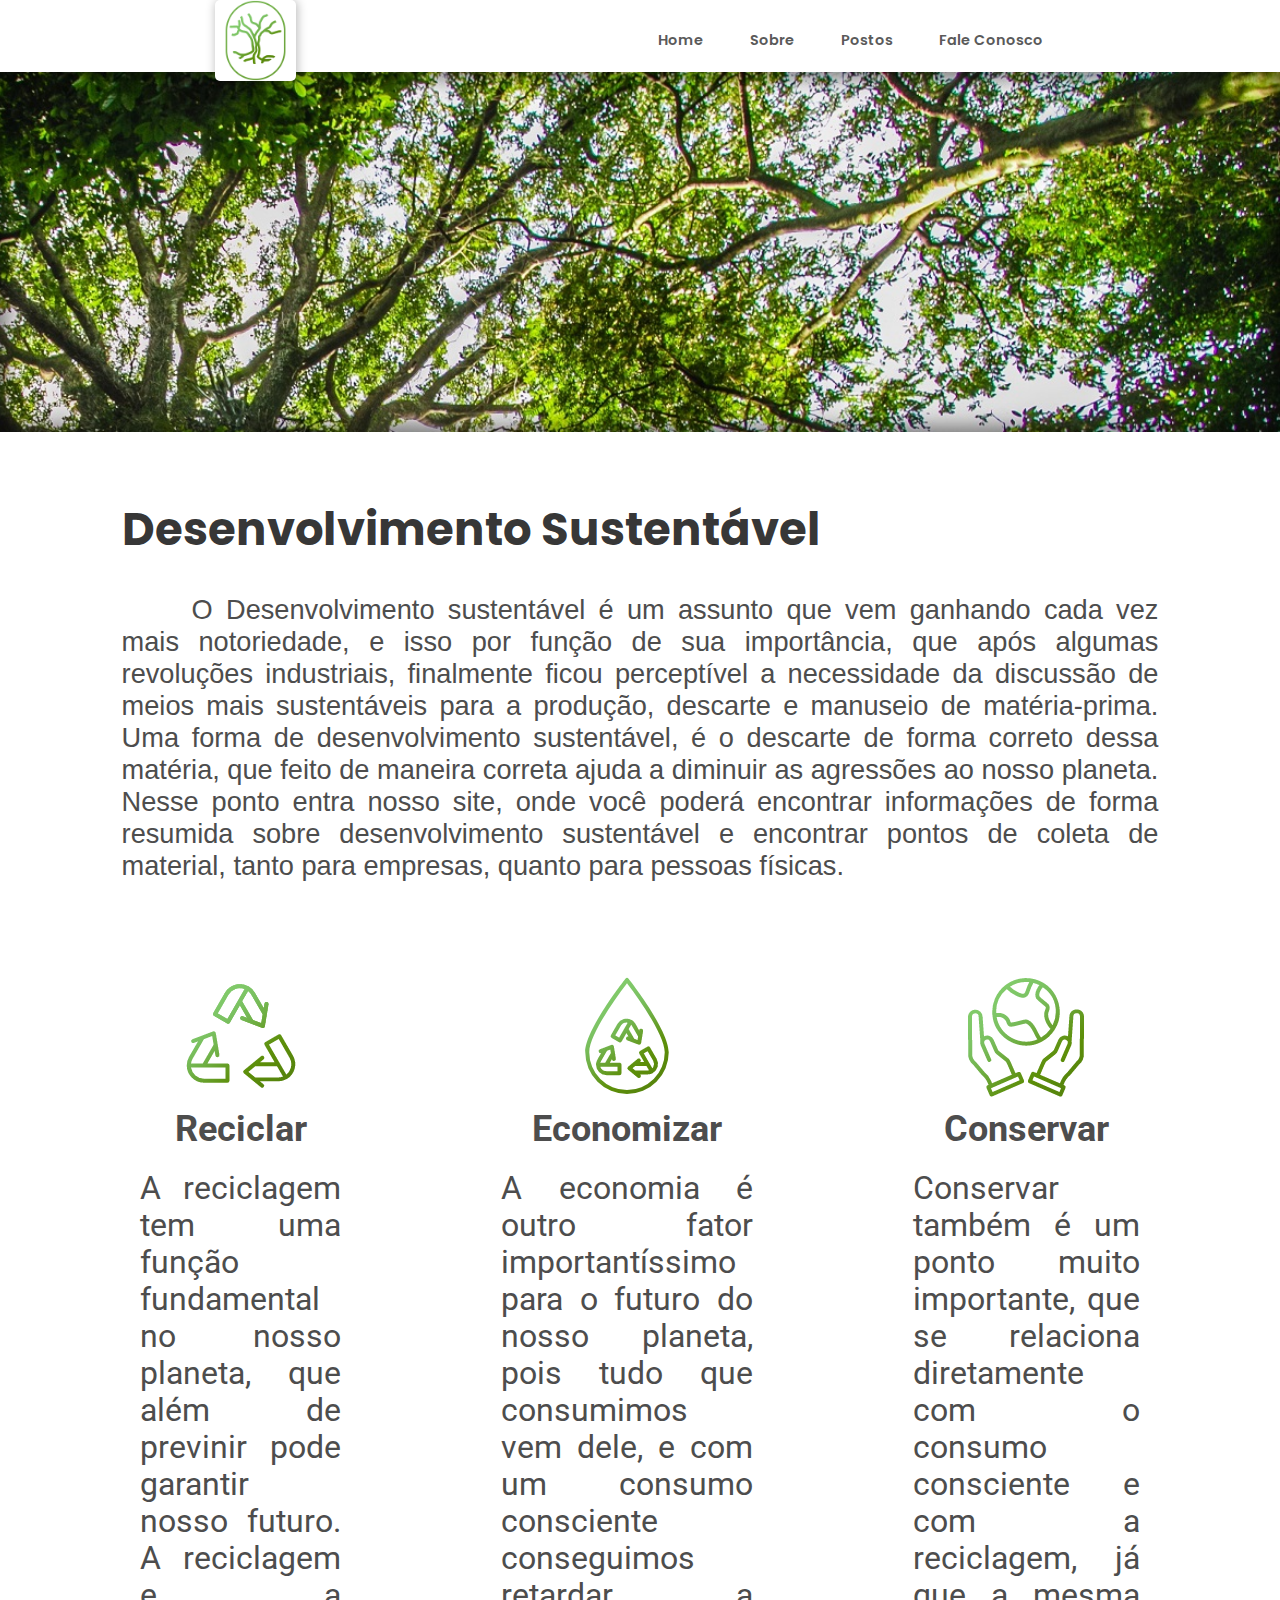
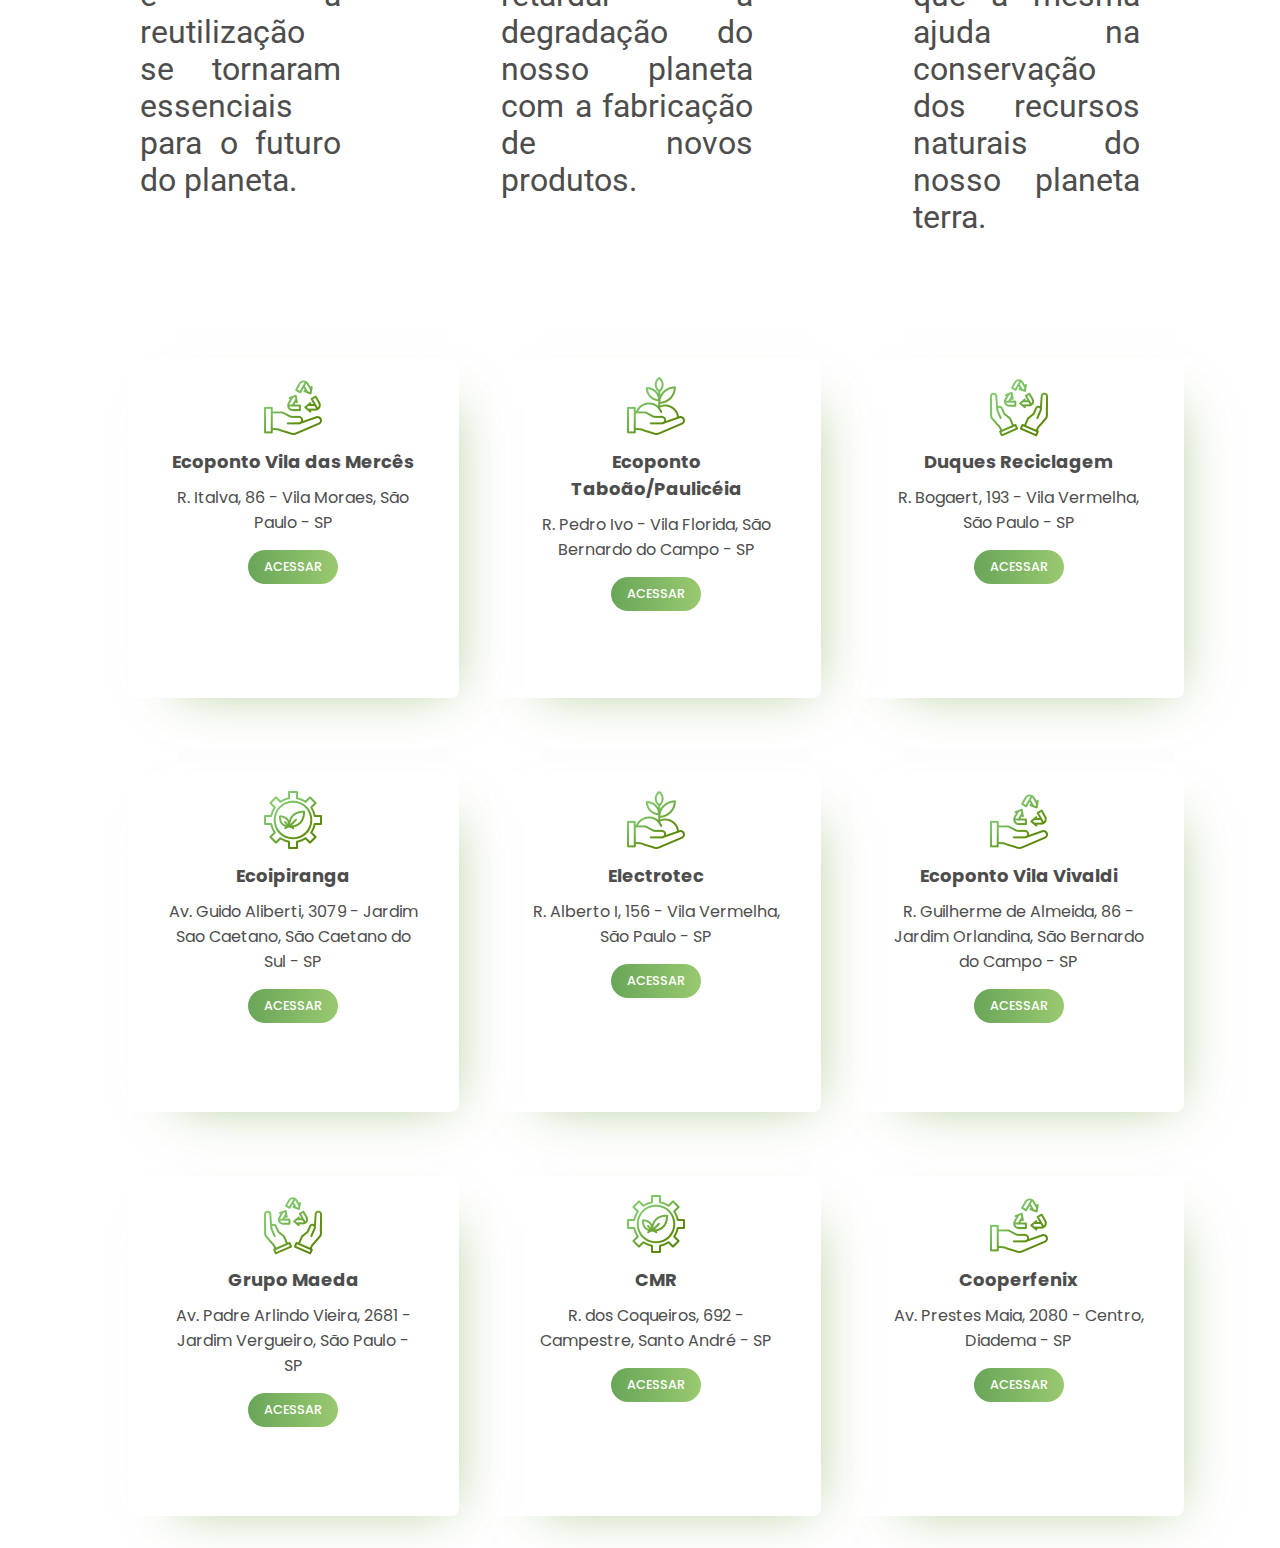
<file: Index.html>
<!DOCTYPE html>
<html lang="pt-br">
<head>
    <meta charset="UTF-8">
    <meta http-equiv="X-UA-Compatible" content="IE=edge">
    <meta name="viewport" content="width=device-width, initial-scale=1.0">
    <link rel="stylesheet" href="style.css">
    <link rel="shortcut icon" href="IMGs/favicon.ico" type="image/x-icon">
    <title>O DESENVOLVIMENTO SUSTENTÁVEL</title>
</head>
<body>
    <div>
        <header>
            <nav>
                <img src="IMGs/LogoAle.png" id="logo">
                <ul>
                    <li><a href="#logo">Home</a></li>
                    <li><a href="#at1">Sobre</a></li>
                    <li><a href="#pnt1">Postos</a></li>
                    <li><a href="Pontos_de_reciclagem/pag10.html">Fale Conosco</a></li>
                </ul>
            </nav>
        </header>
    </div>
    <div id="Header1"><!--<img src="IMGs/Header1.jpg">--></div>
    <main>
        <section id="sc1">
            <article id="at1">
                <h2>Desenvolvimento Sustentável</h2>
                <p> O Desenvolvimento sustentável é um assunto que vem ganhando cada vez mais notoriedade, e isso por função de sua importância, que após algumas revoluções industriais, finalmente ficou perceptível a necessidade da discussão de meios mais sustentáveis para a produção, descarte e manuseio de matéria-prima. Uma forma de desenvolvimento sustentável, é o descarte de forma correto dessa matéria, que feito de maneira correta ajuda a diminuir as agressões ao nosso planeta. Nesse ponto entra nosso site, onde você poderá encontrar informações de forma resumida sobre desenvolvimento sustentável e encontrar pontos de coleta de material, tanto para empresas, quanto para pessoas físicas.
                </p>
            </article>
        </section>
        
        <section>
            <div class="containder" id="cnt">
                <div class="Icons">
                    <img class="IcoIMG" src="IMGs/Icons/Interface/Recycle.png">
                    <div class="Caption">
                        <h4>Reciclar</h4>
                        <p>A reciclagem tem uma função fundamental no nosso planeta, que além de previnir pode garantir nosso futuro. A reciclagem e a reutilização se tornaram essenciais para o futuro do planeta.</p>
            
                    </div>
                </div>
                <div class="Icons">
                    <img class="IcoIMG" src="IMGs/Icons/Interface/water recycle.png">
                    <div class="Caption">
                        <h4>Economizar</h4>
                        <p>A economia é outro fator importantíssimo para o futuro do nosso planeta, pois tudo que consumimos vem dele, e com um consumo consciente conseguimos retardar a degradação do nosso planeta com a fabricação de novos produtos.</p>
            
                    </div>
                </div>
                <div class="Icons">
                    <img class="IcoIMG" src="IMGs/Icons/Interface/World hands.png">
                    <div class="Caption">
                        <h4>Conservar</h4>
                        <p>Conservar também é um ponto muito importante, que se relaciona diretamente com o consumo consciente e com a reciclagem, já que a mesma ajuda na conservação dos recursos naturais do nosso planeta terra.</p>
            
                    </div>
                </div>
            </div>
        </section>
    
        <div class="flex1" id="pnt1">
            <section class="cards">
                <section class="card btn" >
                    <div class="icon">
                        <img src="IMGs/Icons/Interface/Points.png" alt="PontoReciclagem1">
                    </div>
                    <h3>Ecoponto Vila das Mercês</h3>
                    <span>R. Italva, 86 - Vila Moraes, São Paulo - SP</span>
                    <a href="Pontos_de_reciclagem/pag1.html"><button>Acessar</button></a>
                </section>
            
                <section class="card btn">
                    <div class="icon">
                       <img src="IMGs/Icons/Interface/Points3.png" alt="PontoReciclagem2">
                    </div>
                    <h3>Ecoponto Taboão/Paulicéia</h3>
                    <span>R. Pedro Ivo - Vila Florida, São Bernardo do Campo - SP</span>
                   <a href="Pontos_de_reciclagem/pag2.html"><button>Acessar</button></a>
                </section>
            
                <section class="card btn">
                    <div class="icon">
                        <img src="IMGs/Icons/Interface/Points2.png" alt="PontoReciclagem3">
                        </div>
                        <h3>Duques Reciclagem</h3>
                        <span>R. Bogaert, 193 - Vila Vermelha, São Paulo - SP</span>
                    <a href="Pontos_de_reciclagem/pag3.html"><button>Acessar</button></a>
                </section>
            </section>
        </div>

        <div class="flex1 fx2">
            <section class="cards">
                <section class="card btn" >
                    <div class="icon">
                        <img src="IMGs/Icons/Interface/Points4.png" alt="PontoReciclagem4">
                    </div>
                    <h3>Ecoipiranga</h3>
                    <span>Av. Guido Aliberti, 3079 - Jardim Sao Caetano, São Caetano do Sul - SP</span>
                    <a href="Pontos_de_reciclagem/pag4.html"><button>Acessar</button></a>
                </section>
            
                <section class="card btn">
                    <div class="icon">
                       <img src="IMGs/Icons/Interface/Points3.png" alt="PontoReciclagem5">
                    </div>
                    <h3>Electrotec</h3>
                    <span>R. Alberto I, 156 - Vila Vermelha, São Paulo - SP</span>
                   <a href="Pontos_de_reciclagem/pag5.html"><button>Acessar</button></a>
                </section>
            
                <section class="card btn">
                    <div class="icon">
                        <img src="IMGs/Icons/Interface/Points.png" alt="PontoReciclagem6">
                        </div>
                        <h3>Ecoponto Vila Vivaldi</h3>
                        <span>R. Guilherme de Almeida, 86 - Jardim Orlandina, São Bernardo do Campo - SP</span>
                    <a href="Pontos_de_reciclagem/pag6.html"><button>Acessar</button></a>
                </section>
            </section>
        </div>

        <div class="flex1 fx3">
            <section class="cards">
                <section class="card btn" >
                    <div class="icon">
                        <img src="IMGs/Icons/Interface/Points2.png" alt="PontoReciclagem7">
                    </div>
                    <h3>Grupo Maeda</h3>
                    <span>Av. Padre Arlindo Vieira, 2681 - Jardim Vergueiro, São Paulo - SP</span>
                    <a href="Pontos_de_reciclagem/pag7.html"><button >Acessar</button></a>
                </section>
            
                <section class="card btn">
                    <div class="icon">
                       <img src="IMGs/Icons/Interface/Points4.png" alt="PontoReciclagem8">
                    </div>
                    <h3>CMR</h3>
                    <span>R. dos Coqueiros, 692 - Campestre, Santo André - SP</span>
                   <a href="Pontos_de_reciclagem/pag8.html"><button>Acessar</button></a>
                </section>
            
                <section class="card btn">
                    <div class="icon">
                        <img src="IMGs/Icons/Interface/Points.png" alt="PontoReciclagem9">
                        </div>
                        <h3>Cooperfenix</h3>
                        <span>Av. Prestes Maia, 2080 - Centro, Diadema - SP</span>
                    <a href="Pontos_de_reciclagem/pag9.html"><button>Acessar</button></a>
                </section>
            </section>
        </div>
    </main>
    
</body>
</html>
</file>
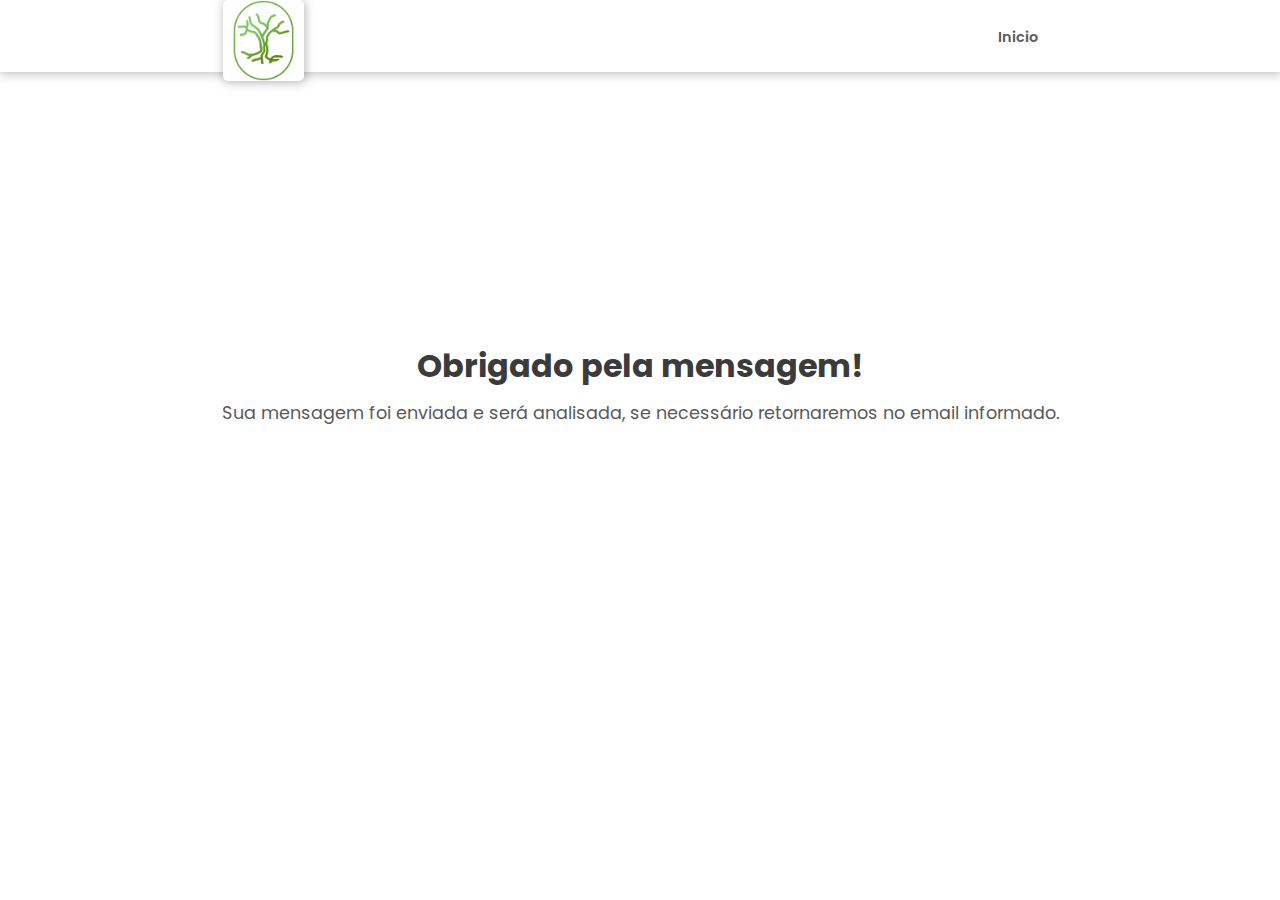
<file: Pontos_de_reciclagem/Obrigado.html>
<!DOCTYPE html>
<html lang="pt-br">
<head>
    <meta charset="UTF-8">
    <meta http-equiv="X-UA-Compatible" content="IE=edge">
    <meta name="viewport" content="width=device-width, initial-scale=1.0">
    <link rel="stylesheet" href="fcStyle.css">
    <link rel="shortcut icon" href="../IMGs/favicon.ico" type="image/x-icon">
    <title>Cooperativa Cooperfenix</title>
</head>
<body>
        <header>
            <nav>
                <a href="../Index.html"><img src="../IMGs/LogoAle.png" id="logo"></a>
                <ul>
                    <li><a href="../Index.html">Inicio</a></li>
                </ul>
            </nav>
        </header>
       <main>
           <h1 class="agradece " id="ttle">Obrigado pela mensagem!</h1>
           <p id="mnsg">Sua mensagem foi enviada e será analisada, se necessário retornaremos no email informado.</p>
          
        </main>
</body>
</html>
</file>
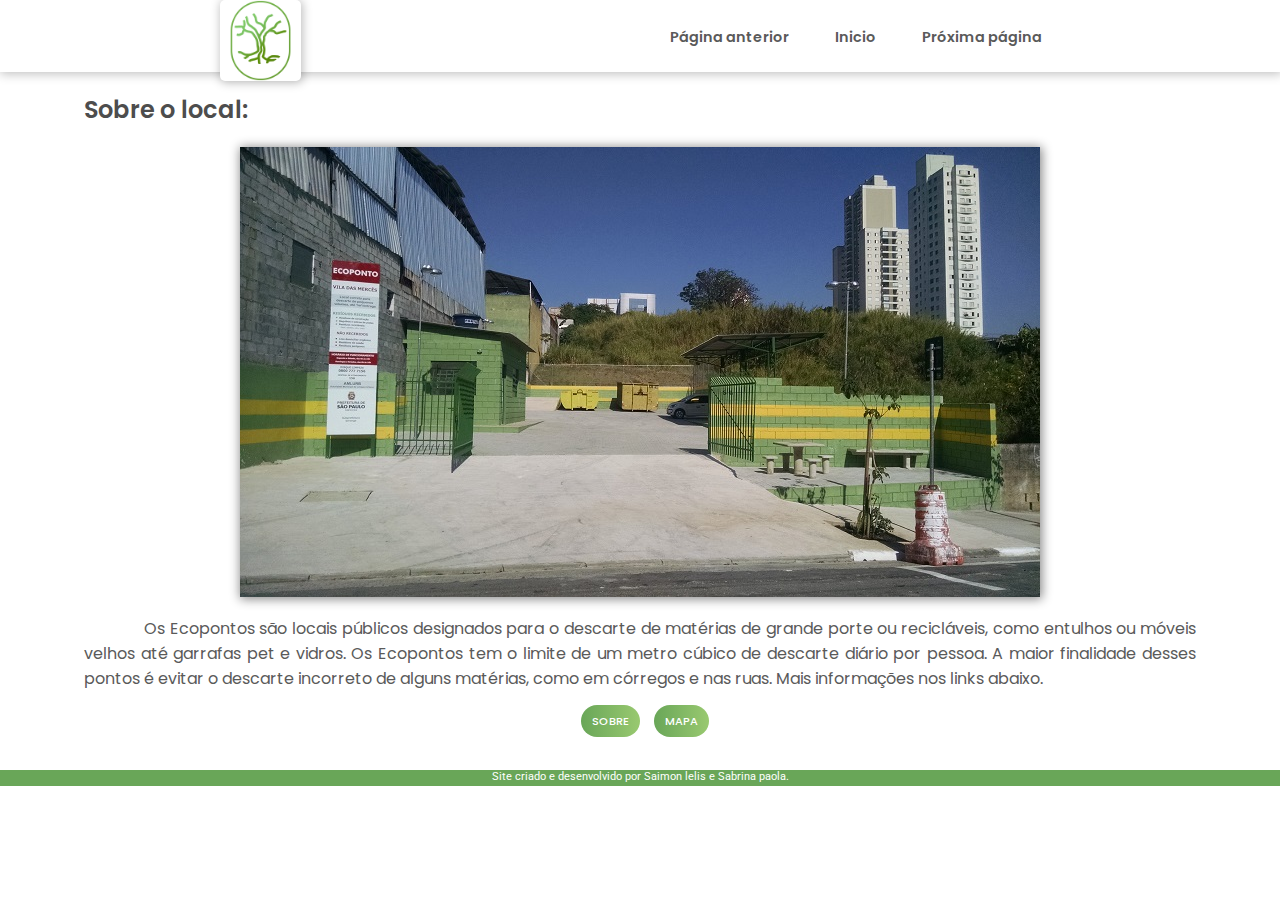
<file: Pontos_de_reciclagem/pag1.html>
<!DOCTYPE html>
<html lang="pt-br">
<head>
    <meta charset="UTF-8">
    <meta http-equiv="X-UA-Compatible" content="IE=edge">
    <meta name="viewport" content="width=device-width, initial-scale=1.0">
    <link rel="stylesheet" href="pagStyle.css">
    <link rel="shortcut icon" href="../IMGs/favicon.ico" type="image/x-icon">
    <title>Ecoponto Vila das Mercês</title>
</head>
<body>
        <header>
            <nav>
                <a href="../Index.html"><img src="../IMGs/LogoAle.png" id="logo"></a>
                <ul>
                    <li><a href="../Index.html">Página anterior</a></li>
                    <li><a href="../Index.html">Inicio</a></li>
                    <li><a href="pag2.html">Próxima página</a></li>
                </ul>
            </nav>
        </header>
       <main>
            <section class="Sc1">
                <h2 class="titulo1">Sobre o local:</h2>
                    <img src="imgns/pnt1.jpg" alt="Imagem do local">
                <article class="At1">
                    <p>
                        Os Ecopontos são locais públicos designados para o descarte de matérias de grande porte ou recicláveis, como entulhos ou móveis velhos até garrafas pet e vidros. Os Ecopontos tem o limite de um metro cúbico de descarte diário por pessoa.
                        A maior finalidade desses pontos é evitar o descarte incorreto de alguns matérias, como em córregos e nas ruas. Mais informações nos links abaixo.
                    </p>
                </article>
                    <a href="https://www.prefeitura.sp.gov.br/cidade/secretarias/spregula/limpeza_urbana/noticias/?p=203918" target="_blank">
                        <buttom class="bt1">Sobre</buttom>
                    </a>
                    <a href="https://goo.gl/maps/rfgnA3SRbrpHQpXy5" target="_blank">
                        <buttom class="bt1">Mapa</buttom>
                    </a>
            </section>
        </main>
        <footer>
            <p>Site criado e desenvolvido por Saimon lelis e Sabrina paola.</p>
        </footer>
</body>
</html>
</file>
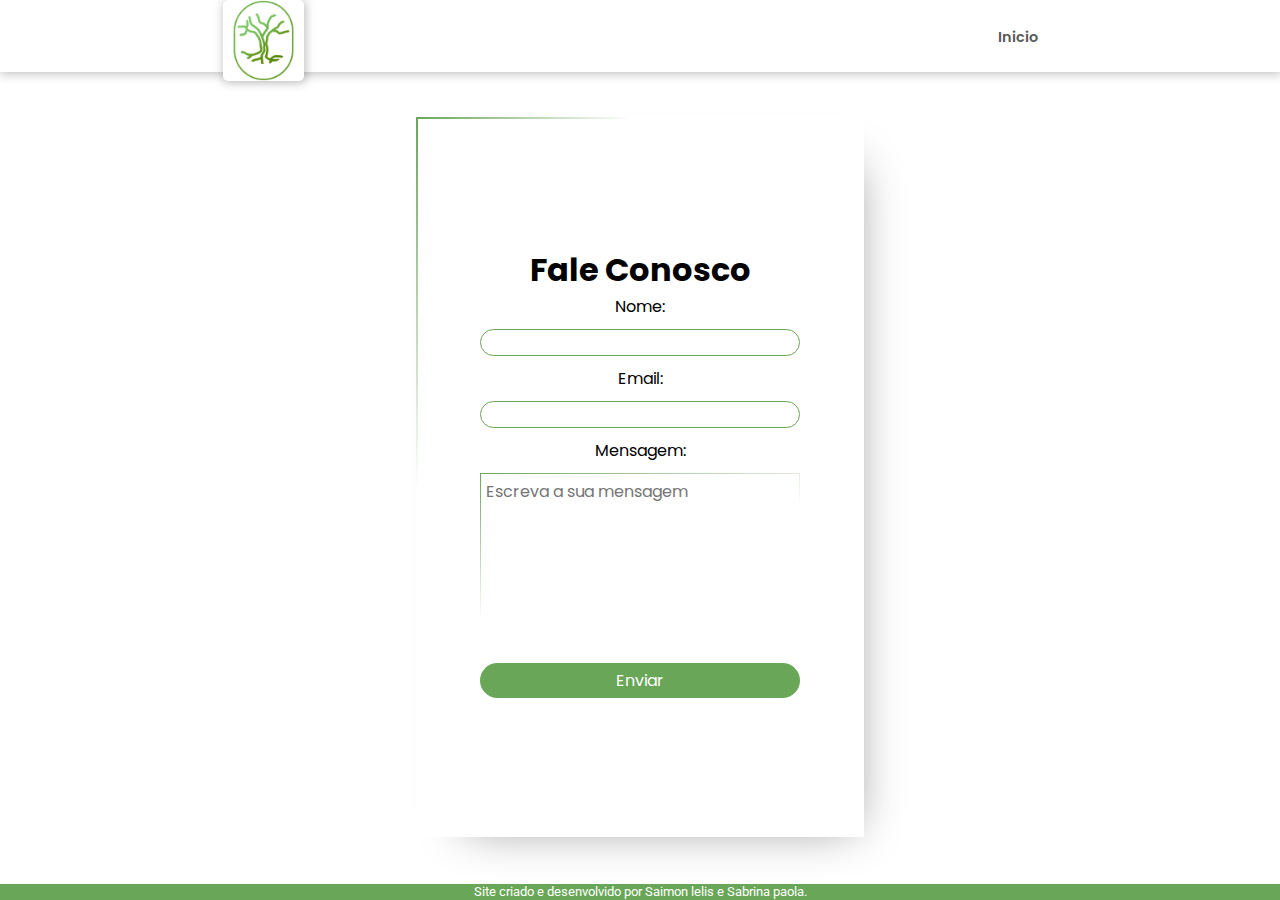
<file: Pontos_de_reciclagem/pag10.html>
<!DOCTYPE html>
<html lang="pt-br">
<head>
    <meta charset="UTF-8">
    <meta http-equiv="X-UA-Compatible" content="IE=edge">
    <meta name="viewport" content="width=device-width, initial-scale=1.0">
    <link rel="stylesheet" href="fcStyle.css">
    <link rel="shortcut icon" href="../IMGs/favicon.ico" type="image/x-icon">
    <title>Cooperativa Cooperfenix</title>
</head>
<body>
        <header>
            <nav>
                <a href="../Index.html"><img src="../IMGs/LogoAle.png" id="logo"></a>
                <ul>
                    <li><a href="../Index.html">Inicio</a></li>
                </ul>
            </nav>
        </header>
       <main>
           <div class="fc">
               <h1 class="titulo">Fale Conosco</h1>
               <form action="https://formsubmit.co/saimonlelis@gmail.com" method="POST">
                   <label for="name">Nome:</label>
                   <input type="text" name="name" required id="name" class="name">
                   <label for="email">Email:</label>
                   <input type="email" name="email" required id="email" class="email">
                   <label for="email">Mensagem:</label>
                   <textarea name="message" placeholder="Escreva a sua mensagem" required id="message"></textarea>
                   <input type="hidden" name="_captcha" value="false">
                   <button type="submit">Enviar</button>
                   <input type="hidden" name="_next" value="https://saimonlelis.github.io/aps-teste/Pontos_de_reciclagem/Obrigado.html">
                   
           </div>
           </form>
        </main>
        <footer>
            <p>Site criado e desenvolvido por Saimon lelis e Sabrina paola.</p>
        </footer>
</body>
</html>
</file>
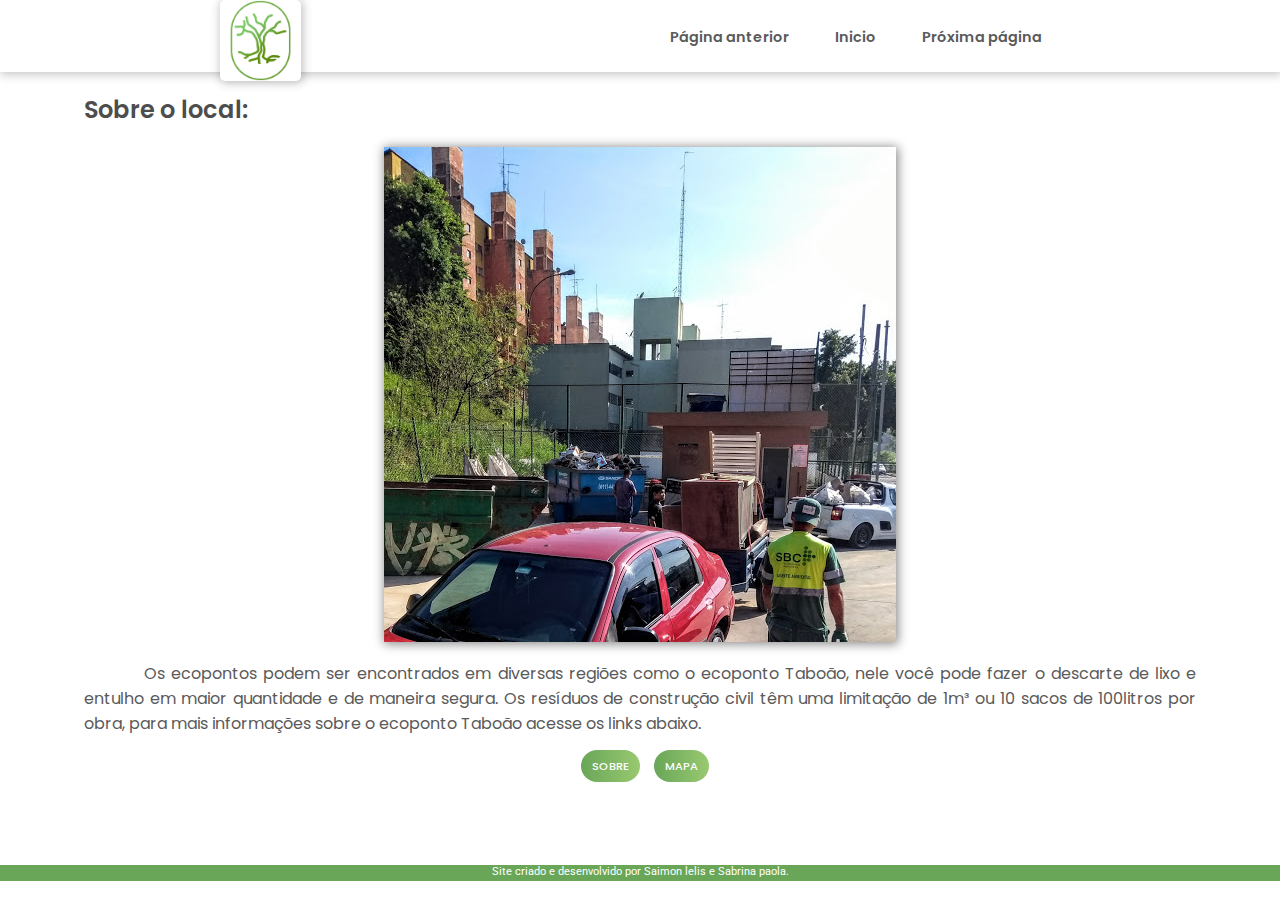
<file: Pontos_de_reciclagem/pag2.html>
<!DOCTYPE html>
<html lang="pt-br">
<head>
    <meta charset="UTF-8">
    <meta http-equiv="X-UA-Compatible" content="IE=edge">
    <meta name="viewport" content="width=device-width, initial-scale=1.0">
    <link rel="stylesheet" href="pagStyle.css">
    <link rel="shortcut icon" href="../IMGs/favicon.ico" type="image/x-icon">
    <title>Ecoponto Taboão/Paulicéia</title>
</head>
<body>
        <header>
            <nav>
                <a href="../Index.html"><img src="../IMGs/LogoAle.png" id="logo"></a>
                <ul>
                    <li><a href="pag1.html">Página anterior</a></li>
                    <li><a href="../Index.html">Inicio</a></li>
                    <li><a href="pag3.html">Próxima página</a></li>
                </ul>
            </nav>
        </header>
       <main>
            <section class="Sc1">
                <h2 class="titulo1">Sobre o local:</h2>
                    <img src="imgns/pnt2.jpg" alt="Imagem do local">
                <article class="At1">
                    <p>
                        Os ecopontos podem ser encontrados em diversas regiões como o ecoponto Taboão, nele você pode fazer o descarte de lixo e entulho em maior quantidade e de maneira segura.
                        Os resíduos de construção civil têm uma limitação de 1m³ ou 10 sacos de 100litros por obra, para mais informações sobre o ecoponto Taboão acesse os links abaixo.

                    </p>
                </article>
                    <a href="https://www.saobernardo.sp.gov.br/ecopontos-rcd" target="_blank">
                        <buttom class="bt1">Sobre</buttom>
                    </a>
                    <a href="https://goo.gl/maps/66D19PKPHCA2o6hT6" target="_blank">
                        <buttom class="bt1">Mapa</buttom>
                    </a>
            </section>
        </main>
        <div class="foot">
            <footer>
                <p>Site criado e desenvolvido por Saimon lelis e Sabrina paola.</p>
            </footer>
            </body>
        </div>
</html>
</file>
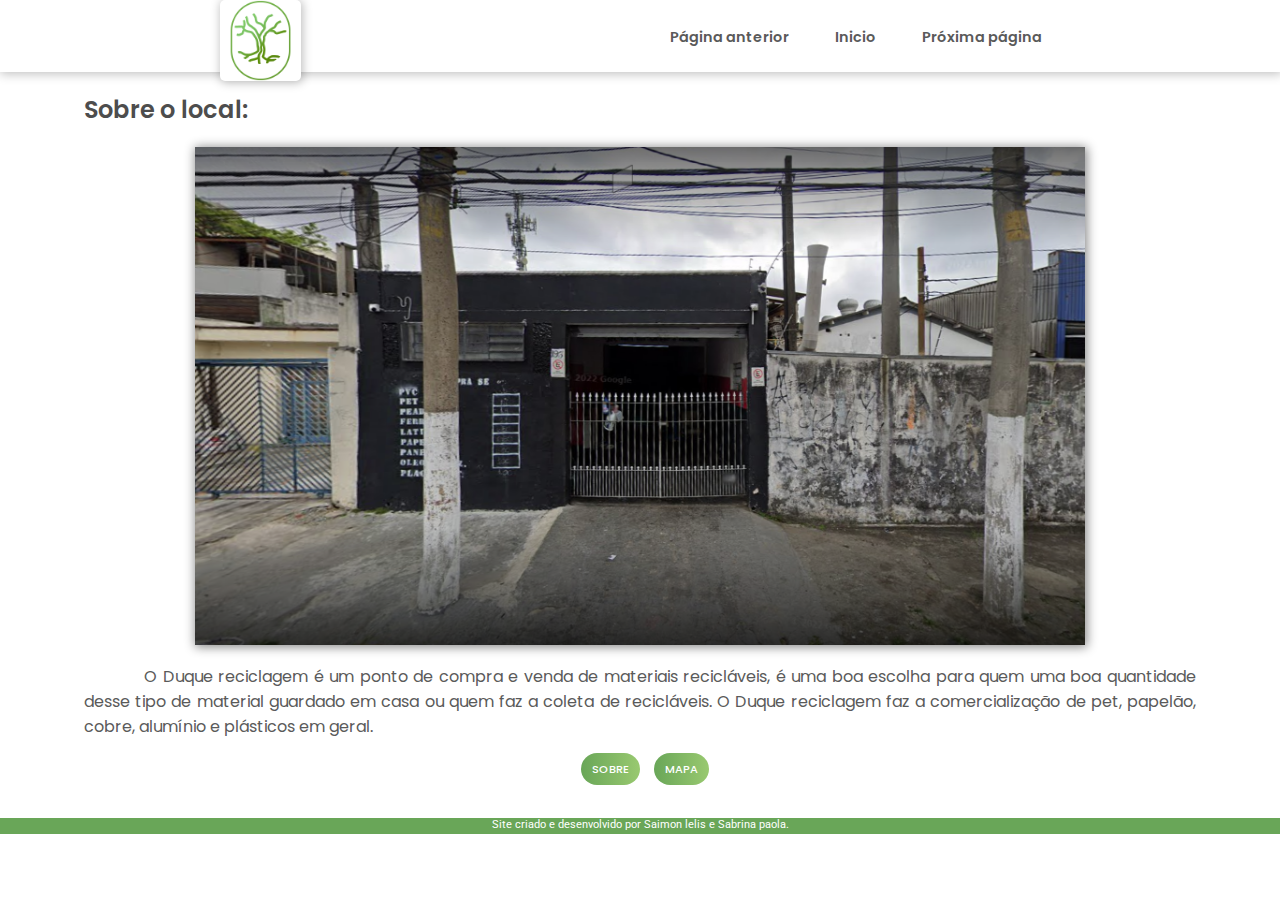
<file: Pontos_de_reciclagem/pag3.html>
<!DOCTYPE html>
<html lang="pt-br">
<head>
    <meta charset="UTF-8">
    <meta http-equiv="X-UA-Compatible" content="IE=edge">
    <meta name="viewport" content="width=device-width, initial-scale=1.0">
    <link rel="stylesheet" href="pagStyle.css">
    <link rel="shortcut icon" href="../IMGs/favicon.ico" type="image/x-icon">
    <title>Duques Reciclagem</title>
</head>
<body>
        <header>
            <nav>
                <a href="../Index.html"><img src="../IMGs/LogoAle.png" id="logo"></a>
                <ul>
                    <li><a href="pag2.html">Página anterior</a></li>
                    <li><a href="../Index.html">Inicio</a></li>
                    <li><a href="pag4.html">Próxima página</a></li>
                </ul>
            </nav>
        </header>
       <main>
            <section class="Sc1">
                <h2 class="titulo1">Sobre o local:</h2>
                    <img src="imgns/pnt3.PNG" alt="Imagem do local">
                <article class="At1">
                    <p>
                        O Duque reciclagem é um ponto de compra e venda de materiais recicláveis, é uma boa escolha para quem uma boa quantidade desse tipo de material guardado em casa ou quem faz a coleta de recicláveis. O Duque reciclagem faz a comercialização de pet, papelão, cobre, alumínio e plásticos em geral.
                    </p>
                </article>
                    <a href="https://www.instagram.com/duquesreciclagem/" target="_blank">
                        <buttom class="bt1">Sobre</buttom>
                    </a>
                    <a href="https://goo.gl/maps/L6QSpojCTm7nnkoi7" target="_blank">
                        <buttom class="bt1">Mapa</buttom>
                    </a>
            </section>
        </main>
        <footer>
            <p>Site criado e desenvolvido por Saimon lelis e Sabrina paola.</p>
        </footer>
</body>
</html>
</file>
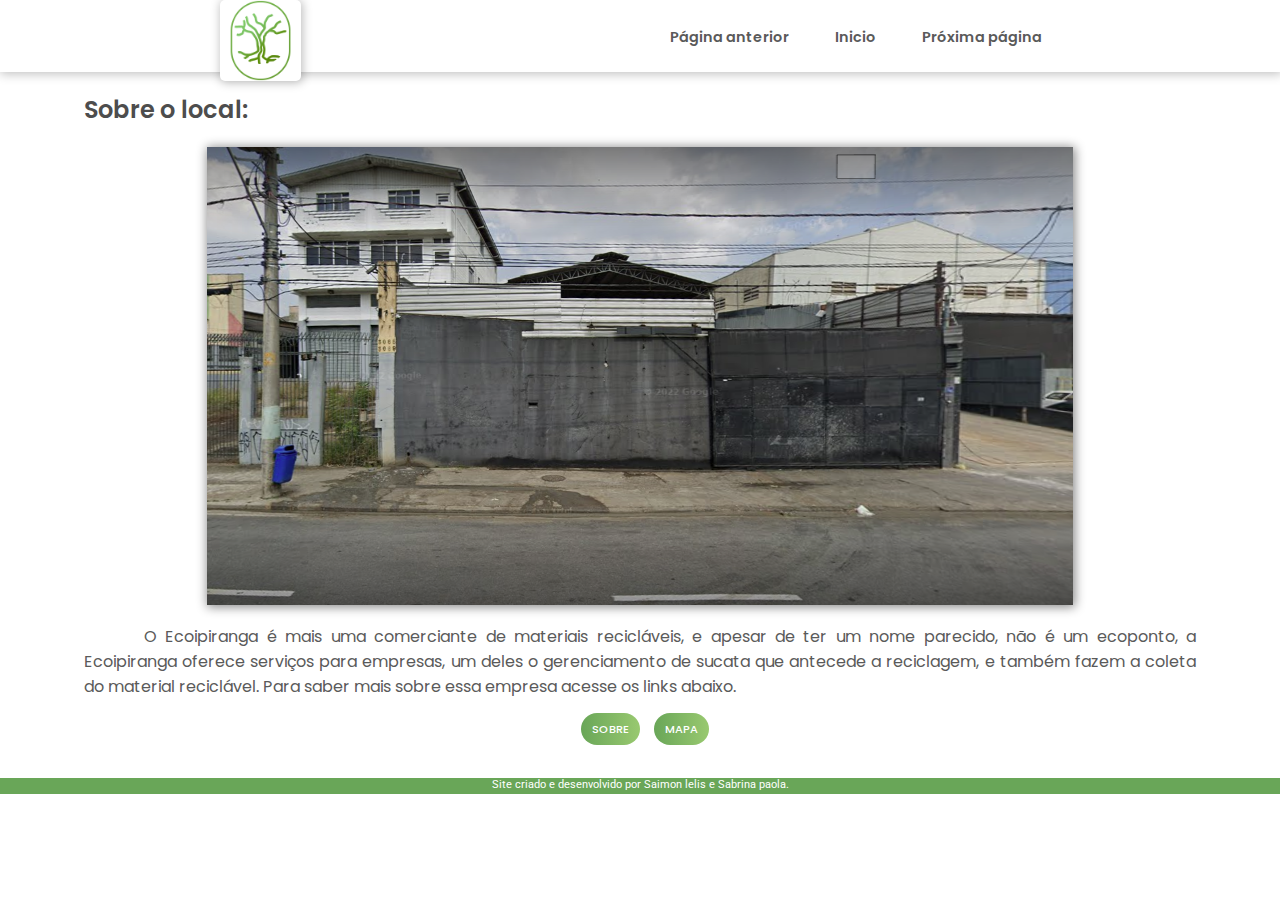
<file: Pontos_de_reciclagem/pag4.html>
<!DOCTYPE html>
<html lang="pt-br">
<head>
    <meta charset="UTF-8">
    <meta http-equiv="X-UA-Compatible" content="IE=edge">
    <meta name="viewport" content="width=device-width, initial-scale=1.0">
    <link rel="stylesheet" href="pagStyle.css">
    <link rel="shortcut icon" href="../IMGs/favicon.ico" type="image/x-icon">
    <title>Ecoipiranga</title>
</head>
<body>
        <header>
            <nav>
                <a href="../Index.html"><img src="../IMGs/LogoAle.png" id="logo"></a>
                <ul>
                    <li><a href="pag3.html">Página anterior</a></li>
                    <li><a href="../Index.html">Inicio</a></li>
                    <li><a href="pag5.html">Próxima página</a></li>
                </ul>
            </nav>
        </header>
       <main>
            <section class="Sc1">
                <h2 class="titulo1">Sobre o local:</h2>
                    <img src="imgns/pnt4.PNG" alt="Imagem do local">
                <article class="At1">
                    <p>
                        O Ecoipiranga é mais uma comerciante de materiais recicláveis, e apesar de ter um nome parecido, não é um ecoponto, a Ecoipiranga oferece serviços para empresas, um deles o gerenciamento de sucata que antecede a reciclagem, e também fazem a coleta do material reciclável. Para saber mais sobre essa empresa acesse os links abaixo.
                    </p>
                </article>
                    <a href="https://ecoipiranga.com.br" target="_blank">
                        <buttom class="bt1">Sobre</buttom>
                    </a>
                    <a href="https://goo.gl/maps/3MjmoqxfFTR97Vd9A" target="_blank">
                        <buttom class="bt1">Mapa</buttom>
                    </a>
            </section>
        </main>
        <footer>
            <p>Site criado e desenvolvido por Saimon lelis e Sabrina paola.</p>
        </footer>
</body>
</html>
</file>
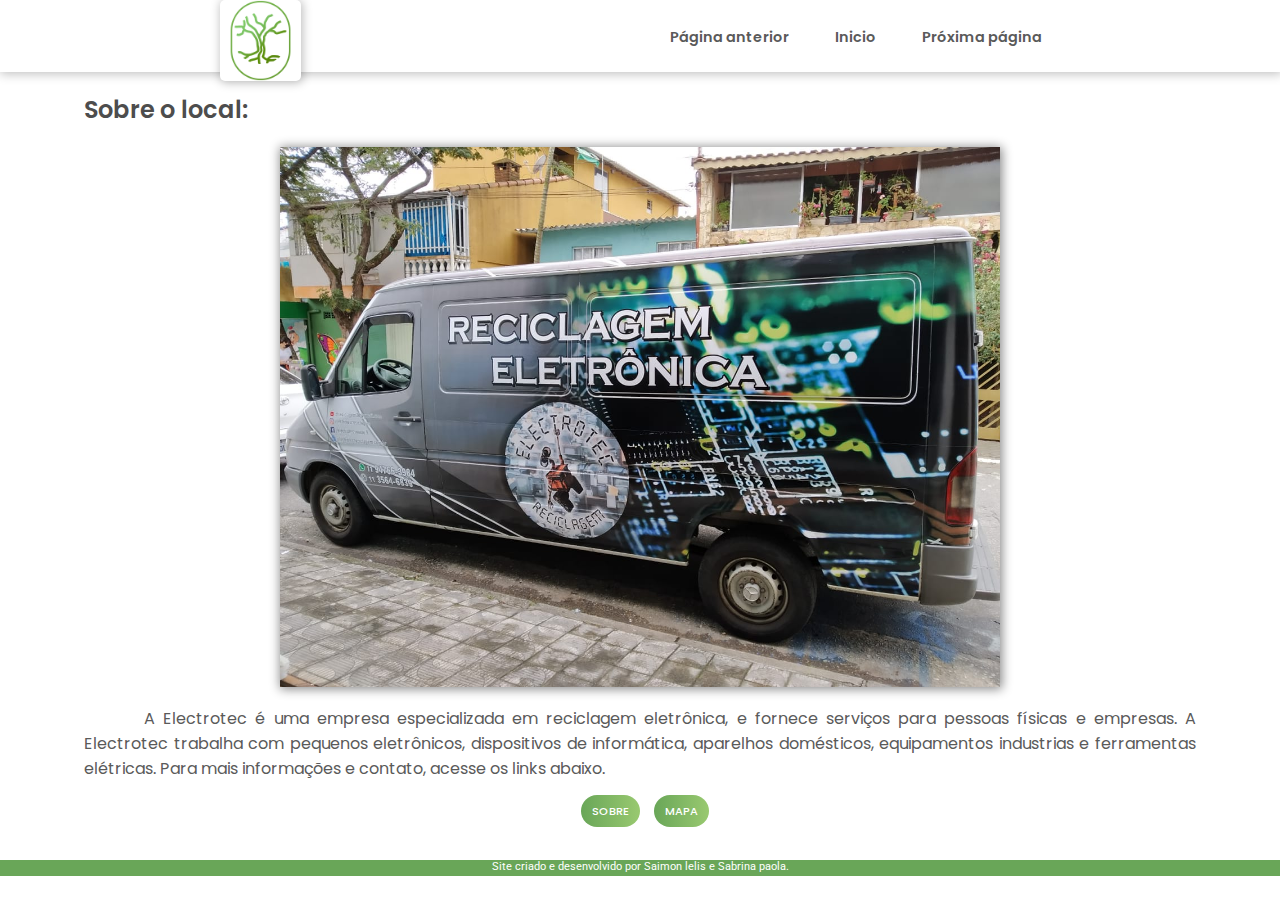
<file: Pontos_de_reciclagem/pag5.html>
<!DOCTYPE html>
<html lang="pt-br">
<head>
    <meta charset="UTF-8">
    <meta http-equiv="X-UA-Compatible" content="IE=edge">
    <meta name="viewport" content="width=device-width, initial-scale=1.0">
    <link rel="stylesheet" href="pagStyle.css">
    <link rel="shortcut icon" href="../IMGs/favicon.ico" type="image/x-icon">
    <title>Electrotec</title>
</head>
<body>
        <header>
            <nav>
                <a href="../Index.html"><img src="../IMGs/LogoAle.png" id="logo"></a>
                <ul>
                    <li><a href="pag4.html">Página anterior</a></li>
                    <li><a href="../Index.html">Inicio</a></li>
                    <li><a href="pag6.html">Próxima página</a></li>
                </ul>
            </nav>
        </header>
       <main>
            <section class="Sc1">
                <h2 class="titulo1">Sobre o local:</h2>
                    <img src="imgns/pnt5.jpeg" alt="Imagem do local">
                <article class="At1">
                    <p>
                        A Electrotec é uma empresa especializada em reciclagem eletrônica, e fornece serviços para pessoas físicas e empresas. A Electrotec trabalha com pequenos eletrônicos, dispositivos de informática, aparelhos domésticos, equipamentos industrias e ferramentas elétricas. Para mais informações e contato, acesse os links abaixo.
                    </p>
                </article>
                    <a href="https://electrotecreciclagem.com.br" target="_blank">
                        <buttom class="bt1">Sobre</buttom>
                    </a>
                    <a href="https://goo.gl/maps/QcDz63b7fULDsbpz7" target="_blank">
                        <buttom class="bt1">Mapa</buttom>
                    </a>
            </section>
        </main>
        <footer>
            <p>Site criado e desenvolvido por Saimon lelis e Sabrina paola.</p>
        </footer>
</body>
</html>
</file>
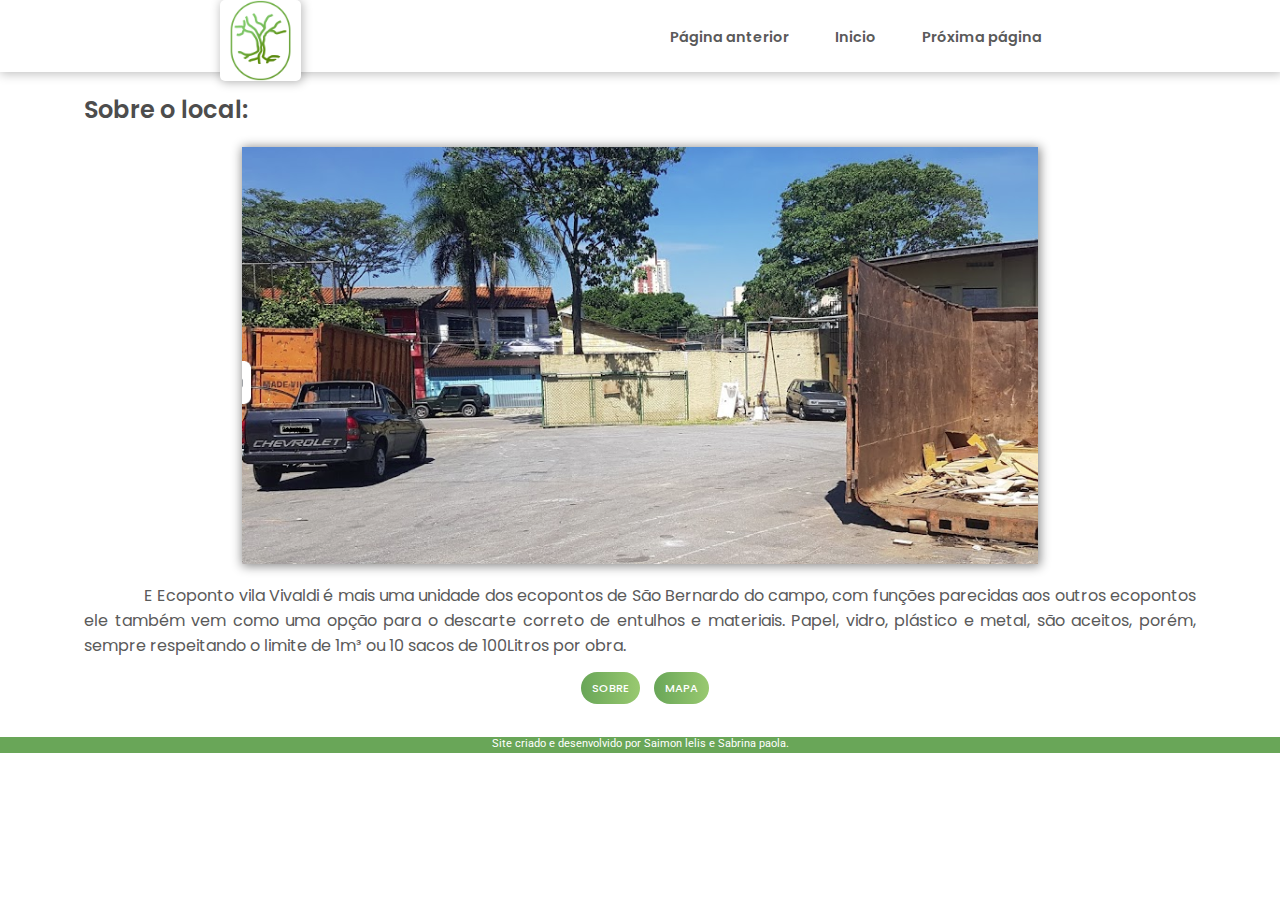
<file: Pontos_de_reciclagem/pag6.html>
<!DOCTYPE html>
<html lang="pt-br">
<head>
    <meta charset="UTF-8">
    <meta http-equiv="X-UA-Compatible" content="IE=edge">
    <meta name="viewport" content="width=device-width, initial-scale=1.0">
    <link rel="stylesheet" href="pagStyle.css">
    <link rel="shortcut icon" href="../IMGs/favicon.ico" type="image/x-icon">
    <title>Ecoponto Vila Vivaldi</title>
</head>
<body>
        <header>
            <nav>
                <a href="../Index.html"><img src="../IMGs/LogoAle.png" id="logo"></a>
                <ul>
                    <li><a href="pag5.html">Página anterior</a></li>
                    <li><a href="../Index.html">Inicio</a></li>
                    <li><a href="pag7.html">Próxima página</a></li>
                </ul>
            </nav>
        </header>
       <main>
            <section class="Sc1">
                <h2 class="titulo1">Sobre o local:</h2>
                    <img src="imgns/pnt6.PNG" alt="Imagem do local">
                <article class="At1">
                    <p>
                        E Ecoponto vila Vivaldi é mais uma unidade dos ecopontos de São Bernardo do campo, com funções parecidas aos outros ecopontos ele também vem como uma opção para o descarte correto de entulhos e materiais. Papel, vidro, plástico e metal, são aceitos, porém, sempre respeitando o limite de 1m³ ou 10 sacos de 100Litros por obra.
                    </p>
                </article>
                    <a href="https://www.saobernardo.sp.gov.br/web/sbc/ecopontos-rcd" target="_blank">
                        <buttom class="bt1">Sobre</buttom>
                    </a>
                    <a href="https://goo.gl/maps/8X4sLE4wa9NjQMfY8" target="_blank">
                        <buttom class="bt1">Mapa</buttom>
                    </a>
            </section>
        </main>
        <footer>
            <p>Site criado e desenvolvido por Saimon lelis e Sabrina paola.</p>
        </footer>
</body>
</html>
</file>
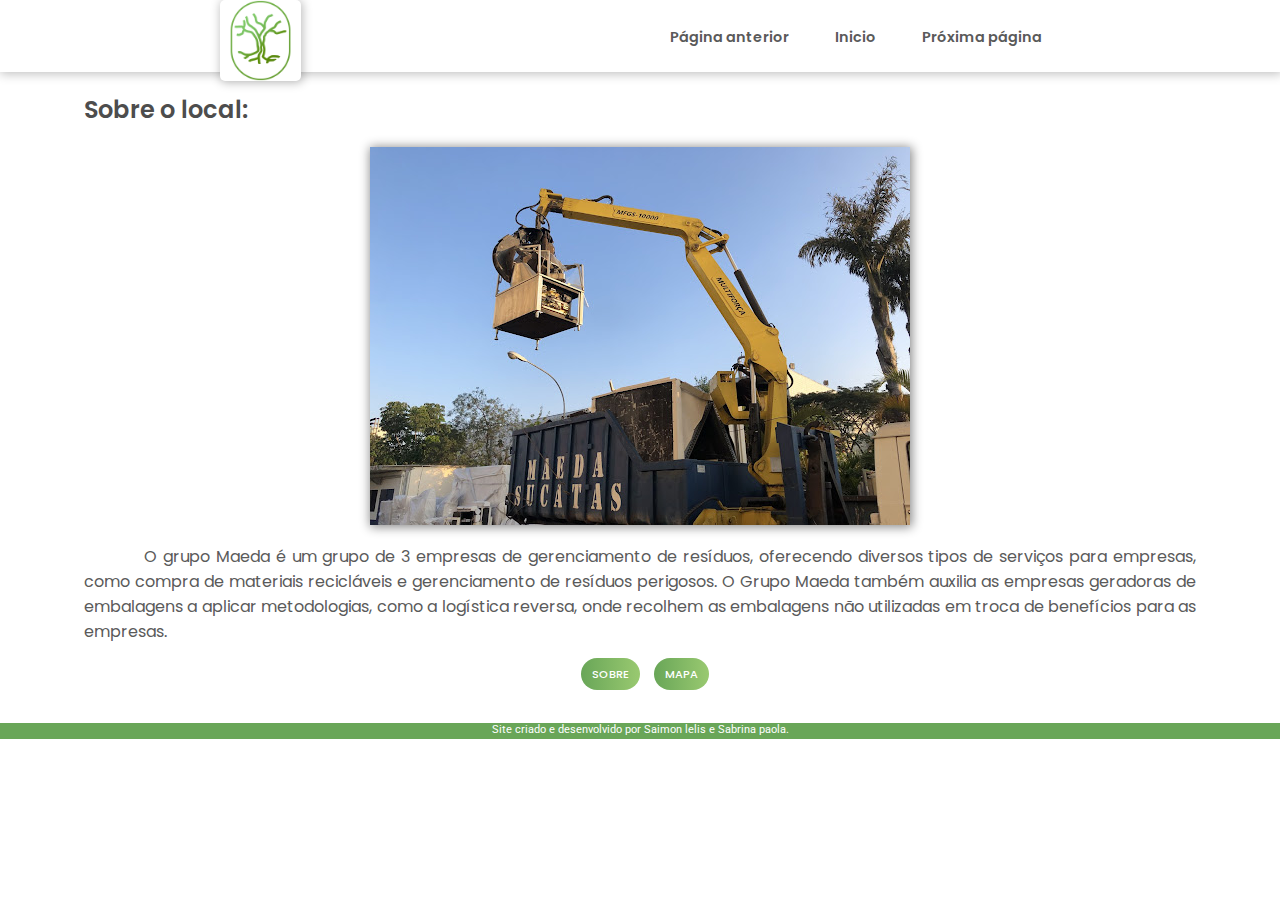
<file: Pontos_de_reciclagem/pag7.html>
<!DOCTYPE html>
<html lang="pt-br">
<head>
    <meta charset="UTF-8">
    <meta http-equiv="X-UA-Compatible" content="IE=edge">
    <meta name="viewport" content="width=device-width, initial-scale=1.0">
    <link rel="stylesheet" href="pagStyle.css">
    <link rel="shortcut icon" href="../IMGs/favicon.ico" type="image/x-icon">
    <title>Grupo Maeda</title>
</head>
<body>
        <header>
            <nav>
                <a href="../Index.html"><img src="../IMGs/LogoAle.png" id="logo"></a>
                <ul>
                    <li><a href="pag6.html">Página anterior</a></li>
                    <li><a href="../Index.html">Inicio</a></li>
                    <li><a href="pag8.html">Próxima página</a></li>
                </ul>
            </nav>
        </header>
       <main>
            <section class="Sc1">
                <h2 class="titulo1">Sobre o local:</h2>
                    <img src="imgns/pnt7.jpeg" alt="Imagem do local">
                <article class="At1">
                    <p>
                        O grupo Maeda é um grupo de 3 empresas de gerenciamento de resíduos, oferecendo diversos tipos de serviços para empresas, como compra de materiais recicláveis e gerenciamento de resíduos perigosos. O Grupo Maeda também auxilia as empresas geradoras de embalagens a aplicar metodologias, como a logística reversa, onde recolhem as embalagens não utilizadas em troca de benefícios para as empresas.
                    </p>
                </article>
                    <a href="https://www.grupomaedarecicla.com.br" target="_blank">
                        <buttom class="bt1">Sobre</buttom>
                    </a>
                    <a href="https://goo.gl/maps/TNMRcU2jo6hyVBV79" target="_blank">
                        <buttom class="bt1">Mapa</buttom>
                    </a>
            </section>
        </main>
        <footer>
            <p>Site criado e desenvolvido por Saimon lelis e Sabrina paola.</p>
        </footer>
</body>
</html>
</file>
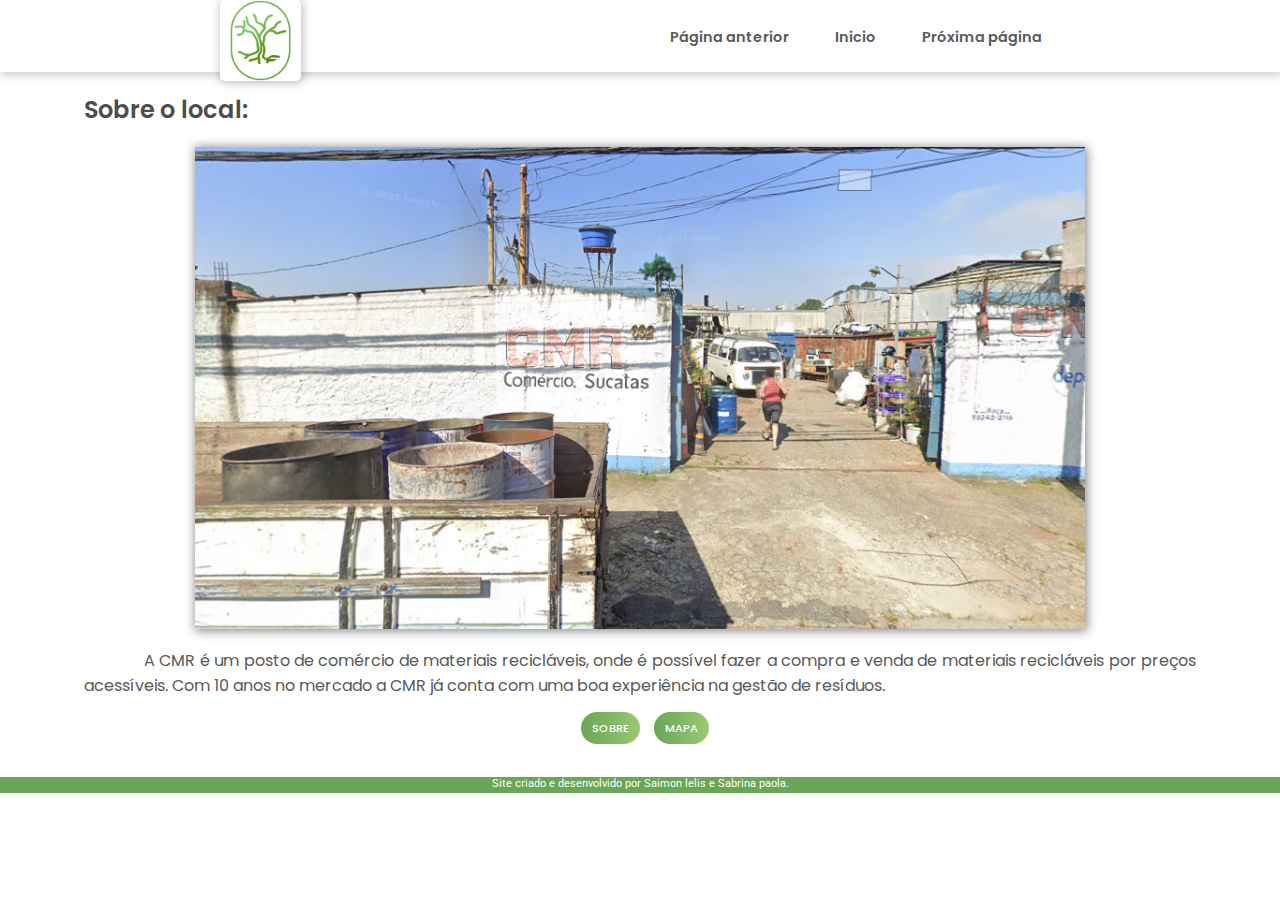
<file: Pontos_de_reciclagem/pag8.html>
<!DOCTYPE html>
<html lang="pt-br">
<head>
    <meta charset="UTF-8">
    <meta http-equiv="X-UA-Compatible" content="IE=edge">
    <meta name="viewport" content="width=device-width, initial-scale=1.0">
    <link rel="stylesheet" href="pagStyle.css">
    <link rel="shortcut icon" href="../IMGs/favicon.ico" type="image/x-icon">
    <title>CMR-Reciclagem</title>
</head>
<body>
        <header>
            <nav>
                <a href="../Index.html"><img src="../IMGs/LogoAle.png" id="logo"></a>
                <ul>
                    <li><a href="pag7.html">Página anterior</a></li>
                    <li><a href="../Index.html">Inicio</a></li>
                    <li><a href="pag9.html">Próxima página</a></li>
                </ul>
            </nav>
        </header>
       <main>
            <section class="Sc1">
                <h2 class="titulo1">Sobre o local:</h2>
                    <img src="imgns/pnt8.PNG" alt="Imagem do local">
                <article class="At1">
                    <p>
                        A CMR é um posto de comércio de materiais recicláveis, onde é possível fazer a compra e venda de materiais recicláveis por preços acessíveis. Com 10 anos no mercado a CMR já conta com uma boa experiência na gestão de resíduos. 
                    </p>
                </article>
                    <a href="https://www.facebook.com/cmrreciclagem" target="_blank">
                        <buttom class="bt1">Sobre</buttom>
                    </a>
                    <a href="https://g.page/cmrreciclagem?share" target="_blank">
                        <buttom class="bt1">Mapa</buttom>
                    </a>
            </section>
        </main>
        <footer>
            <p>Site criado e desenvolvido por Saimon lelis e Sabrina paola.</p>
        </footer>
</body>
</html>
</file>
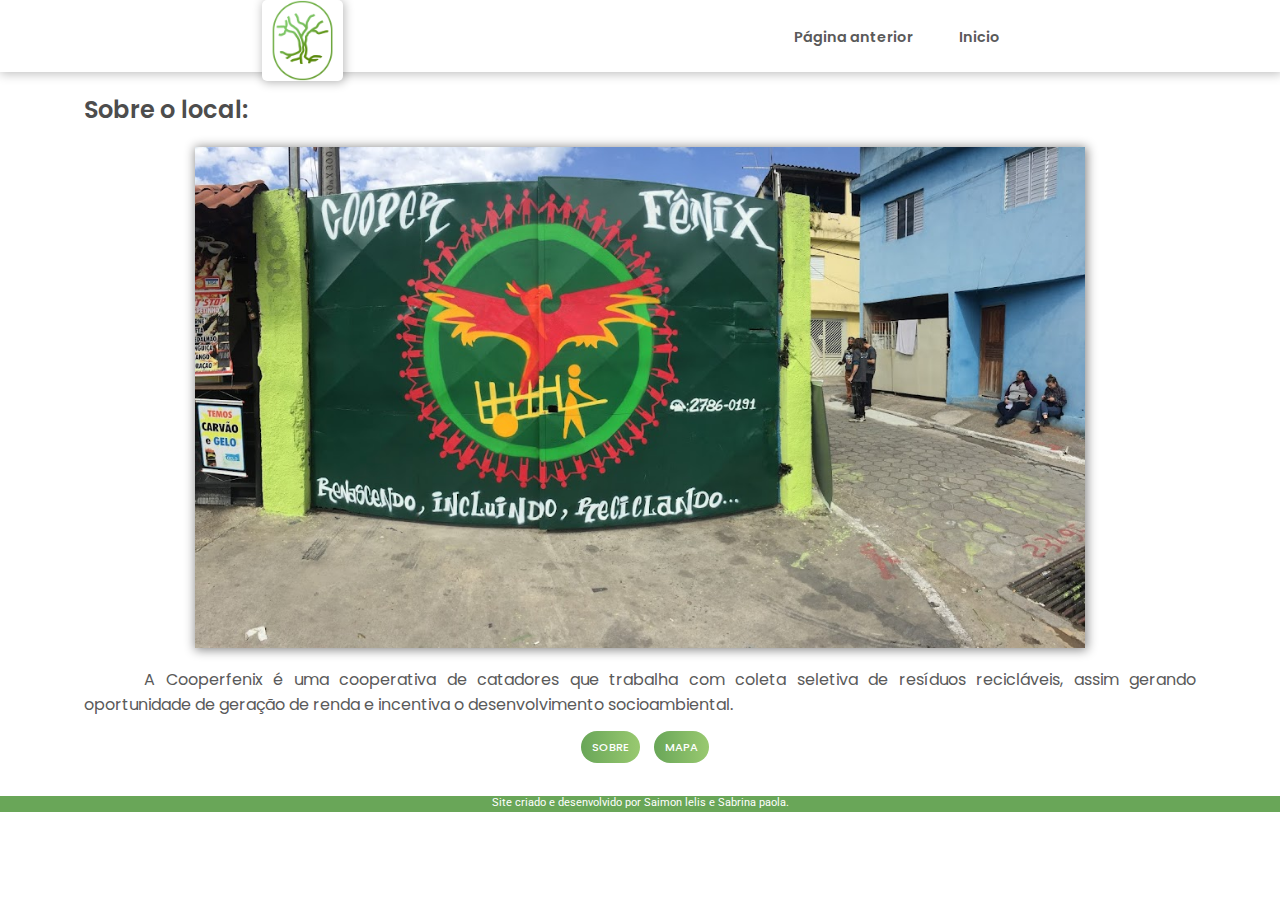
<file: Pontos_de_reciclagem/pag9.html>
<!DOCTYPE html>
<html lang="pt-br">
<head>
    <meta charset="UTF-8">
    <meta http-equiv="X-UA-Compatible" content="IE=edge">
    <meta name="viewport" content="width=device-width, initial-scale=1.0">
    <link rel="stylesheet" href="pagStyle.css">
    <link rel="shortcut icon" href="../IMGs/favicon.ico" type="image/x-icon">
    <title>Cooperativa Cooperfenix</title>
</head>
<body>
        <header>
            <nav>
                <a href="../Index.html"><img src="../IMGs/LogoAle.png" id="logo"></a>
                <ul>
                    <li><a href="pag8.html">Página anterior</a></li>
                    <li><a href="../Index.html">Inicio</a></li>
                </ul>
            </nav>
        </header>
       <main>
            <section class="Sc1">
                <h2 class="titulo1">Sobre o local:</h2>
                    <img src="imgns/pnt9.jpg" alt="Imagem do local">
                <article class="At1">
                    <p>
                        A Cooperfenix é uma cooperativa de catadores que trabalha com coleta seletiva de resíduos recicláveis, assim gerando oportunidade de geração de renda e incentiva o desenvolvimento socioambiental.
                    </p>
                </article>
                    <a href="https://cooperativa-cooperfenix.business.site" target="_blank">
                        <buttom class="bt1">Sobre</buttom>
                    </a>
                    <a href="https://goo.gl/maps/HjqYreoKCNLqqaTj6" target="_blank">
                        <buttom class="bt1">Mapa</buttom>
                    </a>
            </section>
        </main>
        <footer>
            <p>Site criado e desenvolvido por Saimon lelis e Sabrina paola.</p>
        </footer>
</body>
</html>
</file>
<file: style.css>
@charset "UTF-8";

@import url('https://fonts.googleapis.com/css2?family=Roboto&display=swap');

@import url('https://fonts.googleapis.com/css2?family=Poppins:wght@100;200;300;400;500;600&display=swap');

*{
    margin: 0px;
    padding: 0px;
    box-sizing: border-box;
    max-height: 100vh;
    max-width: 100%; 
}

header{
    max-height: 8vh;
    width: auto;
    
}

header ul{
    list-style: none;
    display: flex;
}

header li{
    margin: auto 2vh;
}

header nav{
    display: flex;
    justify-content: space-around;
    margin: auto 5vh;
    font-family: 'Poppins';
    font-size: 0.9rem;
    font-weight: 600;
}

header a{
    text-decoration: none;
    color: #5a5a5a;
    padding: 0 5px;
    border-radius: 5px;
    position: relative;
    letter-spacing: 0px;
}

header a::after{
    content: "";
    position: absolute;
    background-color: #69A658;
    height: 0.5vh;
    width: 0%;
    left: 0px;
    bottom: -1.2vh;
    transition: 0.2s;
}

header a:hover{
    color: #000000;
}

header a:hover::after{
    width: 100%;
    background-color: #69A658;
   
}

#logo{
    max-height: 9vh;
    border-radius: 5px;
    background-color: white;
    box-shadow: rgba(0, 0, 0, 0.25) 1px 1px 10px 1px;
}

#Header1{
    height: 40vh;
    width: 100%;
    background-image: url('IMGs/Header1.jpg');
    background-size: cover;
    background-attachment: fixed;
    background-repeat: no-repeat;
    background-position: right bottom;
    box-shadow: inset rgba(0, 0, 0, 0.50) 0px 0px 20px 5px;
    display: block;
   
}

main{
    margin: 5vw;
    font-size: 1.2vw;
    font-family: Arial;
    color: rgb(77, 77, 77);
}

article h2{
    margin: 0px 0px 5px 0px;
    color: rgba(0, 0, 0, 0.80);
    font-family: 'Poppins';
    font-size: min(5vh, 3rem);
}
#sc1{
    font-size: min(5vh, 1.7rem);
    font-family: Arial;
}
#at1{
    position: relative;
    width: 100%;
    height: auto;
    left: 5%;
}
#sc1 p{
    width: 90%;
    height: auto;
    margin-top: 30px;
    text-indent: 70px;
    text-align: justify;
}
.Caption{
    text-align: justify;
}
.containder{
    height: auto;
    margin: auto;
    max-width: 1000px;
    display: flex;
    flex: 1;
    flex-direction: row;
    grid-gap: 10rem;
    text-align: center;
    font-size: 3.5vh;
    font-family: 'Roboto';
    
    margin-top: 10vh;
    line-height: normal;
    box-sizing: border-box;
}
.containder h4 {
    font-size: 4vh;
    text-align: center;
    margin-bottom: 20px;
    height: auto;
}
.IcoIMG{
    height: 128px;
    width: 128px;
}
.flex1{
    display: flex;
    width: 100%;
    text-align: center;
    justify-content: center;
    align-items: center;
    margin-top: 90px;
}
.flex1.fx2{
    margin-top: 10px;
}
.flex1.fx3{
    margin-top: 0px;
}
section.cards{
    display:flex;
    flex-direction: row;
    text-align: center;
    
    align-items: center;
    font-family: 'Poppins';
    padding: 32px;
}
section.cards section.card{
    display: flex;
    flex-direction: column;
    padding: 1rem 1.5rem;
    border-radius: 8px;
    height: 340px;
    width: 350px;
    margin-left: 32px;
    text-align: center;
    align-content: center;
    align-items: center;
    box-shadow: rgba(115, 165, 71, 0.651) 20px 20px 50px -30px;
}
section.card .icon {
    width: 64px;
    height: 64px;
}
section.card:first-child {
    margin-left: 0px;
}
section.card h3{
    max-width: 250px;
    margin: 10px 0;
}
section.card span{
    max-width: 250px;
    margin-bottom: 10px;
    font-size: 1rem;
}
section.card button{
    font-family: 'Poppins';
    margin-top: 5px;
    padding: 0.5rem 1rem;
    text-transform: uppercase;
    border-radius: 32px;
    border: 0;
    cursor: pointer;
    font-size: 0.8rem;
    font-weight: 500;
    color: white;
}
section.card.btn button{
    background: linear-gradient(to right, #69A658, #99c970 );
}
section.card.btn{
    box-shadow: 20px 20px 50px -40px #8baa70;
}
@media screen and (max-width: 770px) {
    *{
        max-height: 230vh;
    }
    .containder{
        flex-direction: column;
    }
    section.cards{
        flex-direction: column;
    }
    section.card{
        margin: 0px;
        margin-bottom: 30px;
        margin-left: 0px;
        font-size: 0.8rem;
    }
    section.card button{
        font-size: 0.6rem;
    }
    section.card:last-child {
        margin-bottom: 0px;
        margin-left: 0px;
    }
    header a:hover::after{
        width: 0%;
    }
}
</file>
<file: Pontos_de_reciclagem/fcStyle.css>
@charset "UTF-8";

@import url('https://fonts.googleapis.com/css2?family=Roboto&display=swap');

@import url('https://fonts.googleapis.com/css2?family=Poppins:wght@100;200;300;400;500;600&display=swap');

*{
    max-height: 100vh;
    max-width: 100%; 
    margin: 0px;
    padding: 0px;
    box-sizing: border-box;
}

body{
    display: block;
}
header{
    text-align: center;
    justify-content: center;
    align-items: center;
    max-height: 8vh;
    width: auto;
    box-shadow: rgba(0, 0, 0, 0.25) 1px 1px 10px 1px;
}

header ul{
    list-style: none;
    display: flex;
}

header li{
    margin: 3vh 2vh;
}

header nav{
    display: flex;
    justify-content: space-around;
    margin: auto 5vh;
    font-family: 'Poppins';
    font-size: 0.9rem;
    font-weight: 600;
}

header a{
    text-decoration: none;
    color: #5a5a5a;
    padding: 0 5px;
    border-radius: 5px;
    position: relative;
    letter-spacing: 0px;
}

header a:hover{
    color: #000000;
}

#logo{
    max-height: 9vh;
    border-radius: 5px;
    margin-right: 25vw;
    background-color: white;
    box-shadow: rgba(0, 0, 0, 0.25) 1px 1px 10px 1px;
}
main{
    display: flex;
    flex-direction: column;
    font-family: 'Poppins';
    width: 100%;
    text-align: center;
    align-items: center;
    
}
.fc{
    display: flex;
    flex-direction: column;
    margin-top: 5vh;
    height: 80vh;
    min-width: 35vw;
    box-shadow: rgba(0, 0, 0, 0.45) 20px 20px 45px -30px;
    text-align: center;
    align-items: center;
    justify-content: center;
    border: 2px solid transparent;
    border-image: linear-gradient(120deg, #69A658, white, white, white, white) 1;
}
label, input, textarea, button{
    display: block;
    width: 100%;
    font-family: 'Poppins';
    font-size: 1rem;
    text-align: center;
    justify-items: center;
    margin-bottom: 10px;
    border-radius: 30px;
    border: 0;
}
input{
   border: 1px solid #69A658;
}
button{
    padding: 5px;
    padding-left: 10px;
    padding-right: 10px;
    color: white;
    background-color: #69A658;
    text-decoration-line: none;
}
textarea{
    width: 25vw;
    min-height: 20vh;
    text-align: justify;
    padding: 5px;
    resize: none;
    border: 1px solid transparent;
    border-image: linear-gradient(160deg, #69A658, white, white )1;
    border-radius: 0;
}
linput:hover, textarea:hover, input:focus, textarea:focus{
    outline: none;
}

.agradece{
 
    margin-top: 30vh;
    font-family: 'Poppins';
}
#ttle{
   margin-bottom: 10px;
   color: #3b3b3b;
}
#mnsg{
    margin: 0px;
    font-size: 1.1rem;
    color: #5a5a5a;
}
footer{
    height: 1rem;
    width: 100%;
    color: white;
    background-color: #69A658;
    font-size: 0.8rem;
    font-family: 'Roboto';
    text-align: center;
    margin-top: 20px;
    position: absolute;
    bottom: 0;
    left: 0;
}
@media screen and (max-width: 860px) {
    .fc{
        min-width: 50vw;
        max-height: 75vh;
    }
    textarea{
        width: 90%;
    }
}
@media screen and (max-width: 620px) {
    .fc{
        min-width: 80vw;
        max-height: 75vh;
    }
    textarea{
        width: 90%;
    }
}
</file>
<file: Pontos_de_reciclagem/pagStyle.css>
@charset "UTF-8";

@import url('https://fonts.googleapis.com/css2?family=Roboto&display=swap');

@import url('https://fonts.googleapis.com/css2?family=Poppins:wght@100;200;300;400;500;600&display=swap');

*{
    max-height: 100vh;
    max-width: 100%; 
    margin: 0px;
    padding: 0px;
    box-sizing: border-box;
}

body{
    display: block;
}
header{
    text-align: center;
    justify-content: center;
    align-items: center;
    max-height: 8vh;
    width: auto;
    box-shadow: rgba(0, 0, 0, 0.25) 1px 1px 10px 1px;
}

header ul{
    list-style: none;
    display: flex;
}

header li{
    margin: 3vh 2vh;
}

header nav{
    display: flex;
    justify-content: space-around;
    margin: auto 5vh;
    font-family: 'Poppins';
    font-size: 0.9rem;
    font-weight: 600;
}

header a{
    text-decoration: none;
    color: #5a5a5a;
    padding: 0 5px;
    border-radius: 5px;
    position: relative;
    letter-spacing: 0px;
}

header a:hover{
    color: #000000;
}

#logo{
    max-height: 9vh;
    border-radius: 5px;
    background-color: white;
    box-shadow: rgba(0, 0, 0, 0.25) 1px 1px 10px 1px;
}

main{
    height: auto;
    width: 90%;
    text-align: center;
    margin: auto;
}
h2.titulo1{
    text-align: left;
    margin-bottom: 20px;
    font-size: 1.5rem;
    color: rgb(77, 77, 77);
    font-family: 'Poppins';
    font-weight: 600;
}
section.Sc1{
    max-height: 90%;
    max-width: 100%;
    margin: 0px;
    text-align: center;
    justify-content: center;
    align-items: center;
    padding: 20px;
}
h3.subtitulo1{
    text-align: left;
    margin-bottom: 5px;
    font-size: 1.2rem;
    text-indent: 0px;
}
article.At1{
    height: 80%;
    width: 100%;
    text-align: center;
    margin-top: 15px;
    font-size: 1rem;
    text-indent: 60px;
    text-align: justify;
    color: #5a5a5a;
    font-family: 'Poppins';
    margin-bottom: 20px;
}
.Sc1 img{
    max-height: 60vh;
    max-width: 80%;
    margin: 0px;
    box-shadow: rgba(0, 0, 0, 0.473) 1px 1px 10px 1px;
}
section.Sc1 a{
    text-decoration: none;
    margin-right: 10px;
}
section.Sc1 a:last-child{
    margin-right: -10px;
}
buttom.bt1{
    font-family: 'Poppins';
    margin-top: 5px;
    padding: 0.5rem 0.7rem;
    text-transform: uppercase;
    border-radius: 32px;
    border: 0;
    cursor: pointer;
    font-size: 70%;
    font-weight: 500;
    color: white;
    background: linear-gradient(to right, #69A658, #99c970 );
}
footer{
    height: 1rem;
    width: 100%;
    color: white;
    background-color: #69A658;
    font-size: 0.7rem;
    font-family: 'Roboto';
    text-align: center;
    margin-top: 20px;
}
div.foot{
    padding-top: 50px;
}


@media screen and (max-width: 560px) {
    header{
        max-height: 8vh;
    }
   #logo{
       max-height: 10vh;
   }
   header li{
       margin: auto;
   }
   h2.titulo1{
       font-size: max(1rem);
   }
   h3.subtitulo1{
       font-size: max(0.8rem);
   }
   article.At1{
       font-size: max(0.7rem);
   }
   footer{
    width: 100%;
    height: 1rem;
    position: absolute;
    bottom: 0;
    left: 0;
    }
}
</file>
